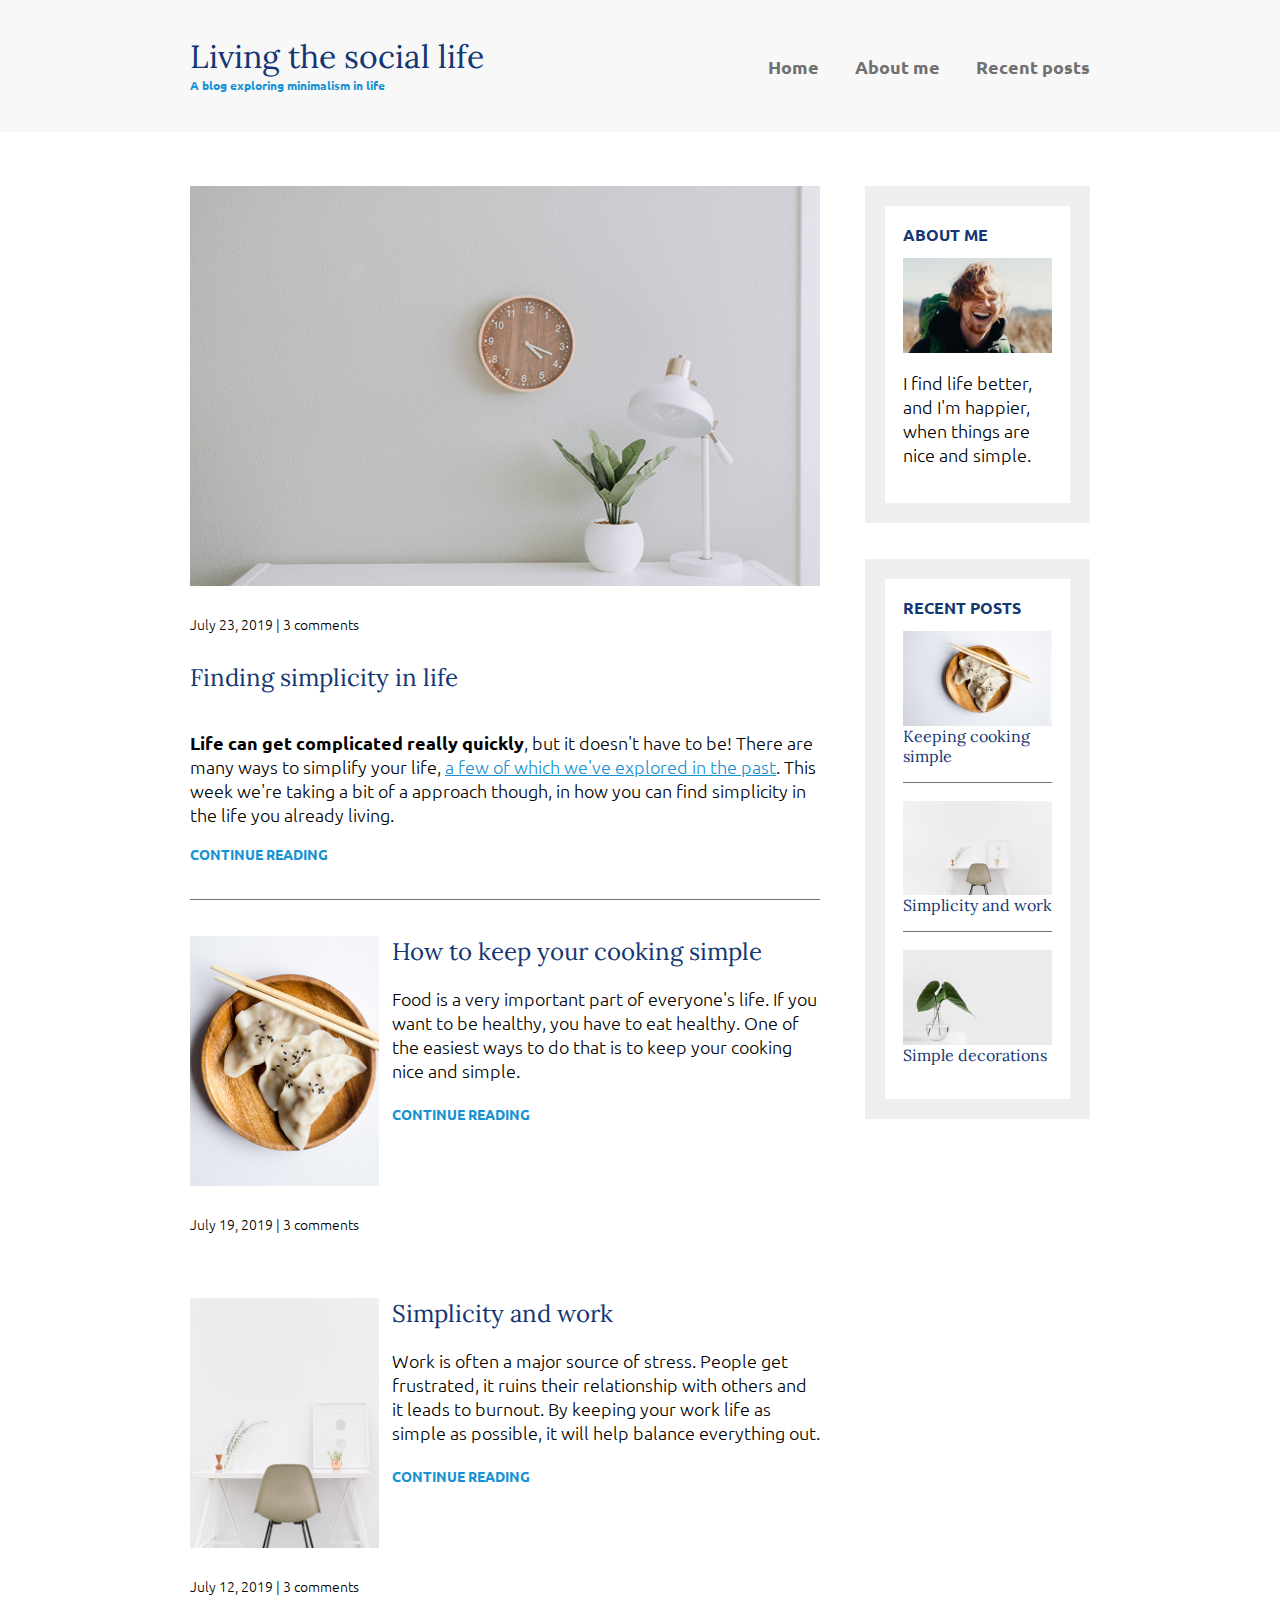
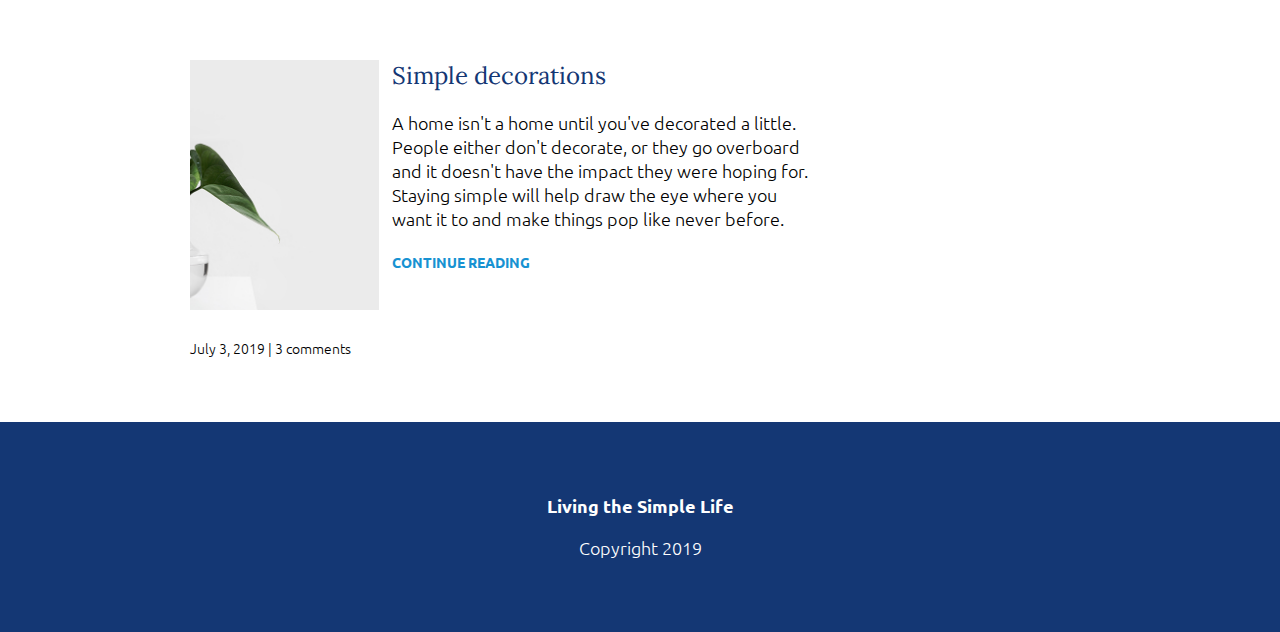
<file: index.html>
<!DOCTYPE html>
<html lang="en">
<head>
    <meta charset="UTF-8">
    <meta name="viewport" content="width=device-width, initial-scale=1.0">
    <title>Home</title>
        <link href="https://fonts.googleapis.com/css?family=Lora|Ubuntu:300,400,700&display=swap" rel="stylesheet">
        <link rel="stylesheet" href="css/styles.css">
    </head>
    <body> 
        <header>
            <div class="container container-flex">
                <div class="site-title">
                    <h1>Living the social life</h1>
                    <p class="subtitle">A blog exploring minimalism in life</p>
                </div>
                <nav>
                    <ul>
                        <li><a href="index.html">Home</a></li>
                        <li><a href="about-me.html">About me</a></li>
                        <li><a href="recent-posts.html">Recent posts</a></li>
                    </ul>
                </nav>
            </div> <!-- / .container -->
        </header>
        
        <div class="container container-flex">
            <main role="main">
                
                <article class="article-featured">
                    <h2 class="article-title">Finding simplicity in life</h2>
                    <img src="img/life.jpg" alt="simple white desk on a white wall with a plant on the far right side" class="article-image">
                    <p class="article-info">July 23, 2019 | 3 comments</p>
                    <p class="article-body"><strong>Life can get complicated really quickly</strong>, but it doesn't have to be! There are many ways to simplify your life, <a href="#">a few of which we've explored in the past</a>. This week we're taking a bit of a approach though, in how you can find simplicity in the life you already living.</p>
                    <a href="#" class="article-read-more">CONTINUE READING</a>
                </article>
                
                <article class="article-recent">
                    <div class="article-recent-main">
                        <h2 class="article-title">How to keep your cooking simple </h2>
                        <p class="article-body">Food is a very important part of everyone's life. If you want to be healthy, you have to eat healthy. One of the easiest ways to do that is to keep your cooking nice and simple.</p>
                        <a href="#" class="article-read-more">CONTINUE READING</a>
                    </div>
                    <div class="article-recent-secondary">
                        <img src="img/food.jpg" alt="two dumplings on a wood plate with chopsticks" class="article-image">
                        <p class="article-info">July 19, 2019 | 3 comments</p>
                    </div>
                </article>
                
                <article class="article-recent">
                    <div class="article-recent-main">
                        <h2 class="article-title">Simplicity and work </h2>
                        <p class="article-body">Work is often a major source of stress. People get frustrated, it ruins their relationship with others and it leads to burnout. By keeping your work life as simple as possible, it will help balance everything out.</p>
                        <a href="#" class="article-read-more">CONTINUE READING</a>
                    </div>
                    <div class="article-recent-secondary">
                        <img src="img/work.jpg" alt="a chair white chair at a white desk on a white wall" class="article-image">
                        <p class="article-info">July 12, 2019 | 3 comments</p>
                    </div>
                </article>
                
                <article class="article-recent">
                    <div class="article-recent-main">
                        <h2 class="article-title">Simple decorations</h2>
                        <p class="article-body">A home isn't a home until you've decorated a little. People either don't decorate, or they go overboard and it doesn't have the impact they were hoping for. Staying simple will help draw the eye where you want it to and make things pop like never before.</p>
                        <a href="#" class="article-read-more">CONTINUE READING</a>
                    </div>
                    <div class="article-recent-secondary">
                        <img src="img/deco.jpg" alt="a green plant in a clear, round vase with water in it" class="article-image">
                        <p class="article-info">July 3, 2019 | 3 comments</p>
                    </div>
                </article>
            </main>
            
            <aside class="sidebar">
                
                <div class="sidebar-widget">
                    <h2 class="widget-title">ABOUT ME</h2>
                    <img src="img/about-me.jpg" alt="john doe" class="widget-image">
                    <p class="widget-body">I find life better, and I'm happier, when things are nice and simple.</p>
                </div>
                
                <div class="sidebar-widget">
                    <h2 class="widget-title">RECENT POSTS</h2>
                    <div class="widget-recent-post">
                        <h3 class="widget-recent-post-title">Keeping cooking simple</h3>
                        <img src="img/food.jpg" alt="two dumplings on a wood plate with chopsticks" class="widget-image">
                    </div>
                    <div class="widget-recent-post">
                        <h3 class="widget-recent-post-title">Simplicity and work</h3>
                        <img src="img/work.jpg" alt="a chair white chair at a white desk on a white wall" class="widget-image">
                    </div>
                    <div class="widget-recent-post">
                        <h3 class="widget-recent-post-title">Simple decorations</h3>
                        <img src="img/deco.jpg" alt="a green plant in a clear, round vase with water in it" class="widget-image">
                    </div>
                </div>
                
            </aside>
            
        </div>
        
        
        <footer>
            <p><strong>Living the Simple Life</strong></p>
            <p>Copyright 2019</p>
        </footer>

        
        
    </body>
</html>
</file>
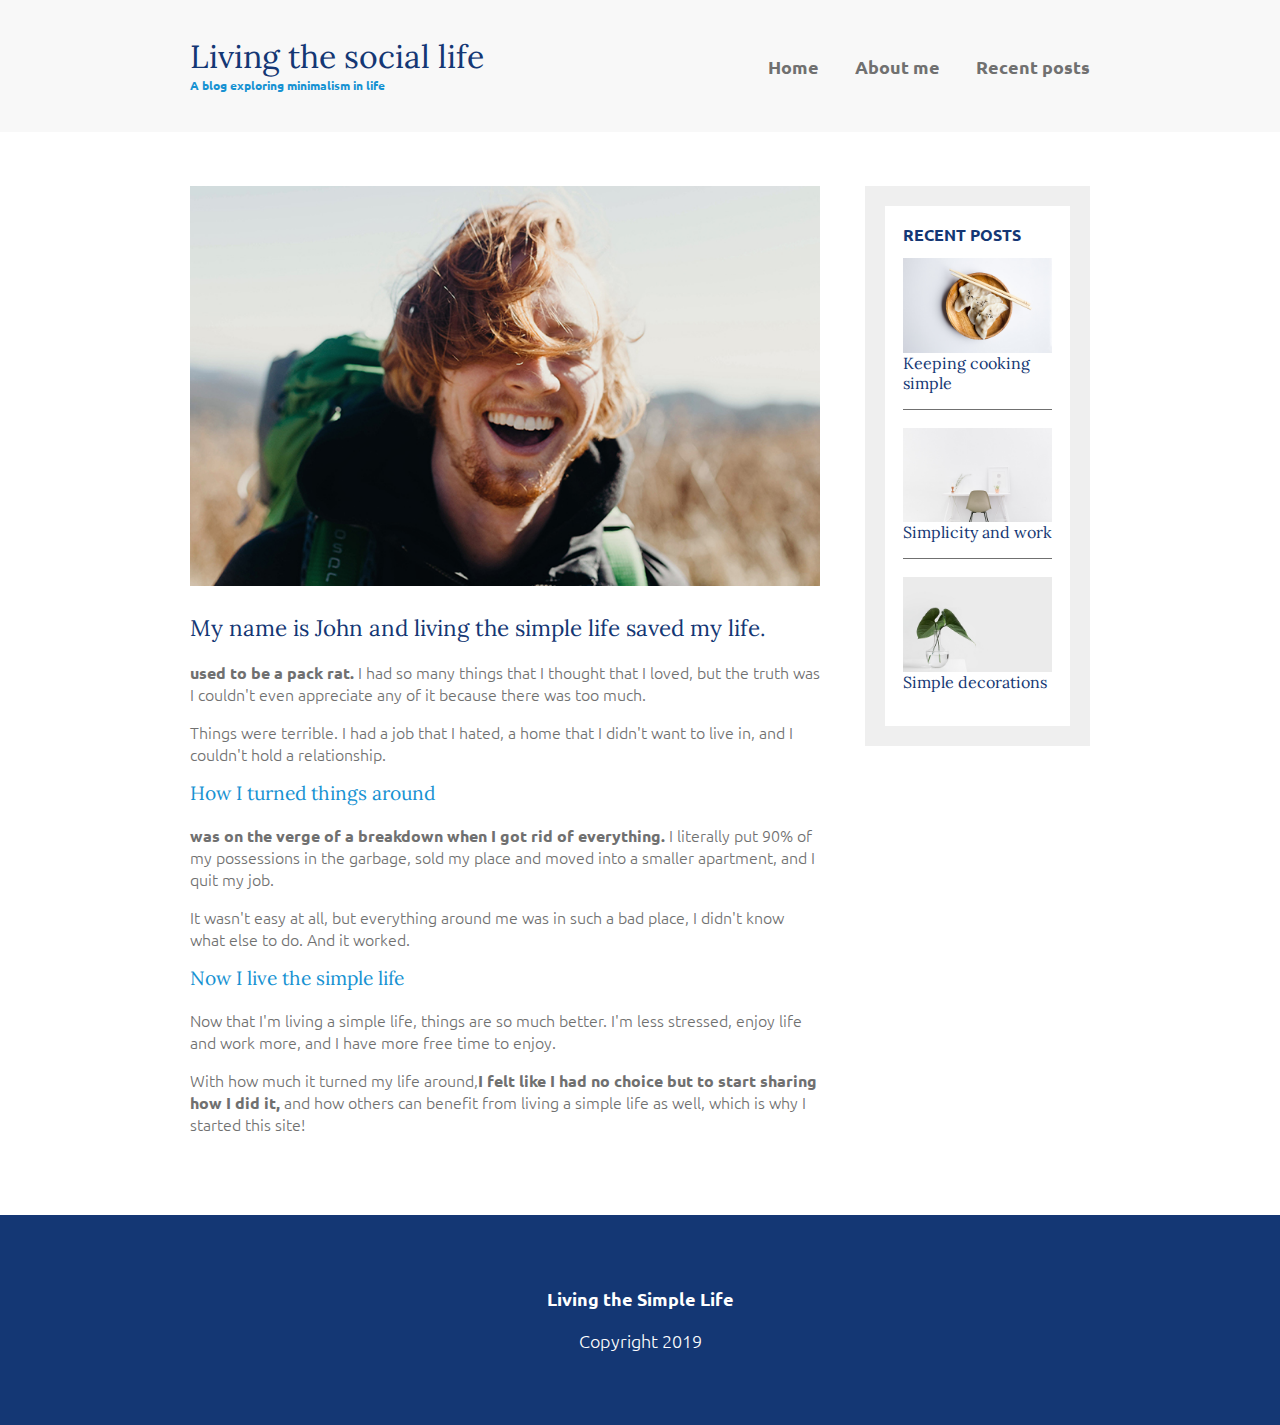
<file: about-me.html>
<!DOCTYPE html>
<html lang="en">
<head>
    <meta charset="UTF-8">
    <meta name="viewport" content="width=device-width, initial-scale=1.0">
    <title>About Me</title>
        <link href="https://fonts.googleapis.com/css?family=Lora|Ubuntu:300,400,700&display=swap" rel="stylesheet">
        <link rel="stylesheet" href="css/styles.css">
    </head>
    <body> 
        <header>
            <div class="container container-flex">
                <div class="site-title">
                    <h1>Living the social life</h1>
                    <p class="subtitle">A blog exploring minimalism in life</p>
                </div>
                <nav>
                    <ul>
                        <li><a href="index.html">Home</a></li>
                        <li><a href="about-me.html">About me</a></li>
                        <li><a href="recent-posts.html">Recent posts</a></li>
                    </ul>
                </nav>
            </div> <!-- / .container -->
        </header>
        
        <div class="container container-flex">
            <main role="main">
                <div class="about-me">
                    <img src="img/about-me.jpg" alt="myphoto" class="about-me-imange">
                    <h2 class="about-me-title">My name is John and living the simple life saved my life.</h2>
                    <p class="about-me-body"><strong>used to be a pack rat.</strong> I had so many things that I thought that I loved, but the truth was I couldn't even appreciate any of it because there was too much.</p>
                    <p class="about-me-body">Things were terrible. I had a job that I hated, a home that I didn't want to live in, and I couldn't hold a relationship.</p>

                    <h3 class="about-me-subtitle">How I turned things around</h3>
                    <p class="about-me-body"><strong> was on the verge of a breakdown when I got rid of everything.</strong> I literally put 90% of my possessions in the garbage, sold my place and moved into a smaller apartment, and I quit my job.</p>
                    <p class="about-me-body">It wasn't easy at all, but everything around me was in such a bad place, I didn't know what else to do. And it worked.</p>
                    
                    <h3 class="about-me-subtitle">Now I live the simple life</h3>
                    <p class="about-me-body">Now that I'm living a simple life, things are so much better. I'm less stressed, enjoy life and work more, and I have more free time to enjoy.</p>
                    <p class="about-me-body">With how much it turned my life around,<strong>I felt like I had no choice but to start sharing how I did it,</strong> and how others can benefit from living a simple life as well, which is why I started this site!</p>

                </div>
                
            </main>
            
            <aside class="sidebar">
                
                <div class="sidebar-widget">
                    <h2 class="widget-title">RECENT POSTS</h2>
                    <div class="widget-recent-post">
                        <h3 class="widget-recent-post-title">Keeping cooking simple</h3>
                        <img src="img/food.jpg" alt="two dumplings on a wood plate with chopsticks" class="widget-image">
                    </div>
                    <div class="widget-recent-post">
                        <h3 class="widget-recent-post-title">Simplicity and work</h3>
                        <img src="img/work.jpg" alt="a chair white chair at a white desk on a white wall" class="widget-image">
                    </div>
                    <div class="widget-recent-post">
                        <h3 class="widget-recent-post-title">Simple decorations</h3>
                        <img src="img/deco.jpg" alt="a green plant in a clear, round vase with water in it" class="widget-image">
                    </div>
                </div>
                
            </aside>
            
        </div>
        
        
        <footer>
            <p><strong>Living the Simple Life</strong></p>
            <p>Copyright 2019</p>
        </footer>

        
        
    </body>
</html>
</file>
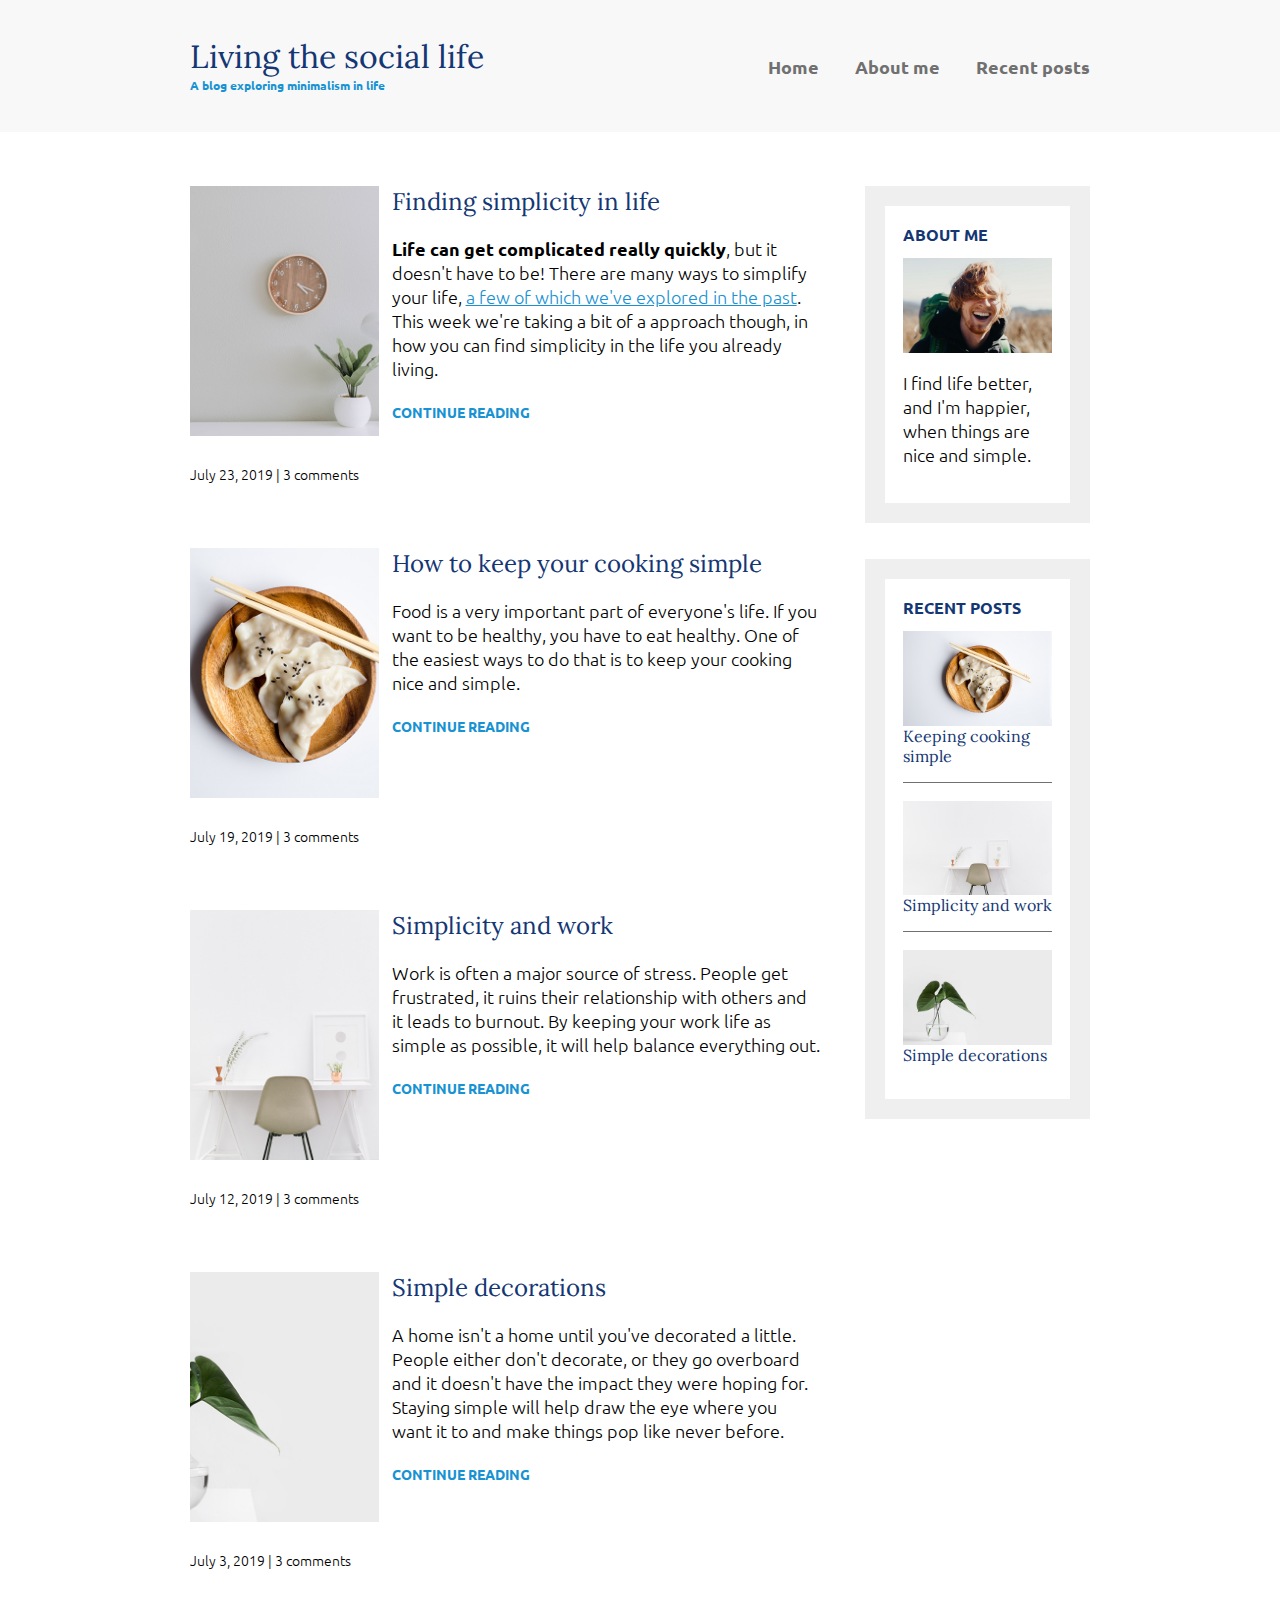
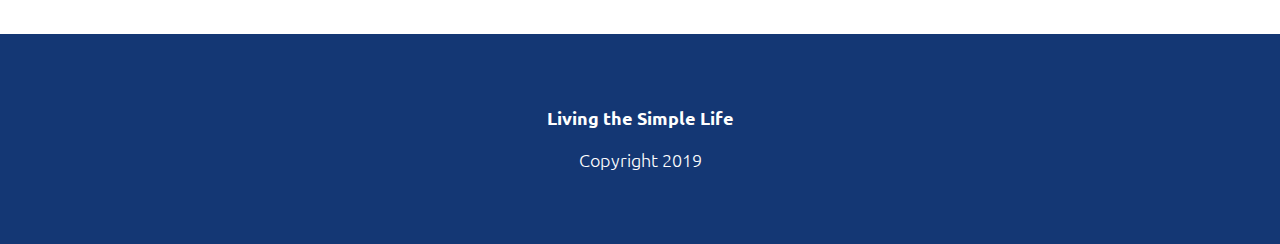
<file: recent-posts.html>
<!DOCTYPE html>
<html lang="en">
<head>
    <meta charset="UTF-8">
    <meta name="viewport" content="width=device-width, initial-scale=1.0">
    <title>Resent Posts</title>
        <link href="https://fonts.googleapis.com/css?family=Lora|Ubuntu:300,400,700&display=swap" rel="stylesheet">
        <link rel="stylesheet" href="css/styles.css">
    </head>
    <body> 
        <header>
            <div class="container container-flex">
                <div class="site-title">
                    <h1>Living the social life</h1>
                    <p class="subtitle">A blog exploring minimalism in life</p>
                </div>
                <nav>
                    <ul>
                        <li><a href="index.html">Home</a></li>
                        <li><a href="about-me.html">About me</a></li>
                        <li><a href="recent-posts.html">Recent posts</a></li>
                    </ul>
                </nav>
            </div> <!-- / .container -->
        </header>
        
        <div class="container container-flex">
            <main role="main">
                
                <article class="article-recent">
                    <div class="article-recent-main">
                        <h2 class="article-title">Finding simplicity in life</h2>
                        <p class="article-body"><strong>Life can get complicated really quickly</strong>, but it doesn't have to be! There are many ways to simplify your life, <a href="#">a few of which we've explored in the past</a>. This week we're taking a bit of a approach though, in how you can find simplicity in the life you already living.</p>
                        <a href="#" class="article-read-more">CONTINUE READING</a>
                    </div>
                    <div class="article-recent-secondary">
                        <img src="img/life.jpg" alt="simple white desk on a white wall with a plant on the far right side" class="article-image">
                        <p class="article-info">July 23, 2019 | 3 comments</p>
                    </div>
                </article>
                
                <article class="article-recent">
                    <div class="article-recent-main">
                        <h2 class="article-title">How to keep your cooking simple </h2>
                        <p class="article-body">Food is a very important part of everyone's life. If you want to be healthy, you have to eat healthy. One of the easiest ways to do that is to keep your cooking nice and simple.</p>
                        <a href="#" class="article-read-more">CONTINUE READING</a>
                    </div>
                    <div class="article-recent-secondary">
                        <img src="img/food.jpg" alt="two dumplings on a wood plate with chopsticks" class="article-image">
                        <p class="article-info">July 19, 2019 | 3 comments</p>
                    </div>
                </article>
                
                <article class="article-recent">
                    <div class="article-recent-main">
                        <h2 class="article-title">Simplicity and work </h2>
                        <p class="article-body">Work is often a major source of stress. People get frustrated, it ruins their relationship with others and it leads to burnout. By keeping your work life as simple as possible, it will help balance everything out.</p>
                        <a href="#" class="article-read-more">CONTINUE READING</a>
                    </div>
                    <div class="article-recent-secondary">
                        <img src="img/work.jpg" alt="a chair white chair at a white desk on a white wall" class="article-image">
                        <p class="article-info">July 12, 2019 | 3 comments</p>
                    </div>
                </article>
                
                <article class="article-recent">
                    <div class="article-recent-main">
                        <h2 class="article-title">Simple decorations</h2>
                        <p class="article-body">A home isn't a home until you've decorated a little. People either don't decorate, or they go overboard and it doesn't have the impact they were hoping for. Staying simple will help draw the eye where you want it to and make things pop like never before.</p>
                        <a href="#" class="article-read-more">CONTINUE READING</a>
                    </div>
                    <div class="article-recent-secondary">
                        <img src="img/deco.jpg" alt="a green plant in a clear, round vase with water in it" class="article-image">
                        <p class="article-info">July 3, 2019 | 3 comments</p>
                    </div>
                </article>
            </main>
            
            <aside class="sidebar">
                
                <div class="sidebar-widget">
                    <h2 class="widget-title">ABOUT ME</h2>
                    <img src="img/about-me.jpg" alt="john doe" class="widget-image">
                    <p class="widget-body">I find life better, and I'm happier, when things are nice and simple.</p>
                </div>
                
                <div class="sidebar-widget">
                    <h2 class="widget-title">RECENT POSTS</h2>
                    <div class="widget-recent-post">
                        <h3 class="widget-recent-post-title">Keeping cooking simple</h3>
                        <img src="img/food.jpg" alt="two dumplings on a wood plate with chopsticks" class="widget-image">
                    </div>
                    <div class="widget-recent-post">
                        <h3 class="widget-recent-post-title">Simplicity and work</h3>
                        <img src="img/work.jpg" alt="a chair white chair at a white desk on a white wall" class="widget-image">
                    </div>
                    <div class="widget-recent-post">
                        <h3 class="widget-recent-post-title">Simple decorations</h3>
                        <img src="img/deco.jpg" alt="a green plant in a clear, round vase with water in it" class="widget-image">
                    </div>
                </div>
                
            </aside>
            
        </div>
        
        
        <footer>
            <p><strong>Living the Simple Life</strong></p>
            <p>Copyright 2019</p>
        </footer>

        
        
    </body>
</html>
</file>
<file: css/styles.css>
/*  Fonts
-----
font-family: 'Lora', serif;
font-family: 'Ubuntu', sans-serif;
*/

body {
    margin: 0;
    font-family: 'Ubuntu', sans-serif;
    font-size: 1.125rem;
    font-weight: 300;
}

img {
    max-width: 100%;
    display: block;
}

/* =================
Typography
================= */

h1, 
h2,
h3 {
    font-family: 'Lora', serif;
    font-weight: 400;
    color: #143774;
    margin-top: 0;
}

h1 {
    font-size: 2rem;
    margin: 0;
}

a {
    color: #1792d2;
}

a:hover,
a:focus {
    color: #143774;
}

strong {
    font-weight: 700;
}

/* h1 subtitle */
.subtitle {
    font-weight: 700;
    color: #1792d2;
    font-size: .75rem;
    margin: 0;
}

.article-title {
    font-size: 1.5rem;
}

.article-read-more,
.article-info {
    font-size: .875rem;
}

.article-read-more {
    color: #1792d2;
    text-decoration: none;
    font-weight: 700;
}

.article-read-more:hover,
.article-read-more:focus {
    color: #143774;
    text-decoration: underline;
}

.article-info {
    margin: 2em 0;
}

.widget-title,
.widget-recent-post-title {
    font-size: 1rem;
}

.widget-title {
    font-family: 'Ubuntu', sans-serif;
    font-weight: 700;
}


/* =================
Layout
================= */

.container {
    width: 90%;
    max-width: 900px;
    margin: 0 auto;
}

.container-flex {
    display: flex;
    flex-direction: column;
    justify-content: space-between;
}

header {
    background: #f8f8f8;
    padding: 2em 0;
    text-align: center;
    margin-bottom: 3em;
}

footer {
    background:#143774;
    color: white;
    text-align: center;
    padding: 3em 0;
}

@media (min-width: 675px) {
    header {
        text-align: left;
    }
    
    .container-flex {
        flex-direction: row;
    }
    
    main {
        width: 70%;
    }
    
    aside {
        width: 25%;
        min-width: 200px;
        margin-left: 1em;
    }
}

/* navigation */

nav ul {
    list-style: none;
    padding: 0;
    display: flex;
    justify-content: center;
}

nav li {
    margin-left: 2em;
}

nav a {
    text-decoration: none;
    color: #707070;
    font-weight: 700;
    padding: .25em 0;
}

nav a:hover,
nav a:focus {
    color: #1792d2;
}

.current-page {
    border-bottom: 1px solid #707070;
}

.current-page:hover {
    color: #707070;
}

@media (max-width: 675px) {
    nav ul {
        flex-direction: column;
    }
    
    nav li {
        margin: .5em 0;
    }
}

/* articles */

.article-featured {
    border-bottom: #707070 1px solid;
    padding-bottom: 2em;
    margin-bottom: 2em;
}

.article-recent {
    display: flex;
    flex-direction: column;
    margin-bottom: 2em;
}

.article-recent-main {
    order: 2;
}

.article-recent-secondary {
    order: 1;
}

@media (min-width: 675px) {
    .article-recent {
        flex-direction: row;
        justify-content: space-between;
    }
    
    .article-recent-main {
        width: 68%;
    }
    
    .article-recent-secondary {
        width: 30%;
    }
    
    .article-featured {
        display: flex;
        flex-direction: column;
    }
    
    .article-image {
        order: -2;
        min-height: 250px;
        object-fit: cover;
        /* object-position: left; */
    }
    
    .article-info {
        order: -1;
    }
}

/* widgets */

.sidebar-widget {
    border: 20px solid #efefef;
    margin-bottom: 2em;
    padding: 1em;
}

.widget-recent-post {
    display: flex;
    flex-direction: column;
    border-bottom: 1px solid #707070;
    margin-bottom: 1em;
}

.widget-recent-post:last-child {
    border: 0;
    margin: 0;
}

.widget-image {
    order: -1;
}

/*  about me  */

.about-me-imange {
    width: 100%;
    height: 25%;
    object-fit: cover;
    margin-bottom: 1.5em;
}

.about-me-title {
    font-size: 1.4rem;
    color: #143774;
}

.about-me-subtitle {
    font-size: 1.2rem;
    color: #1792D2;
}

.about-me-body {
    color: #707070;
    font-size: 1rem;
}

.about-me-body:last-child {
    margin-bottom: 5em;
}
</file>
